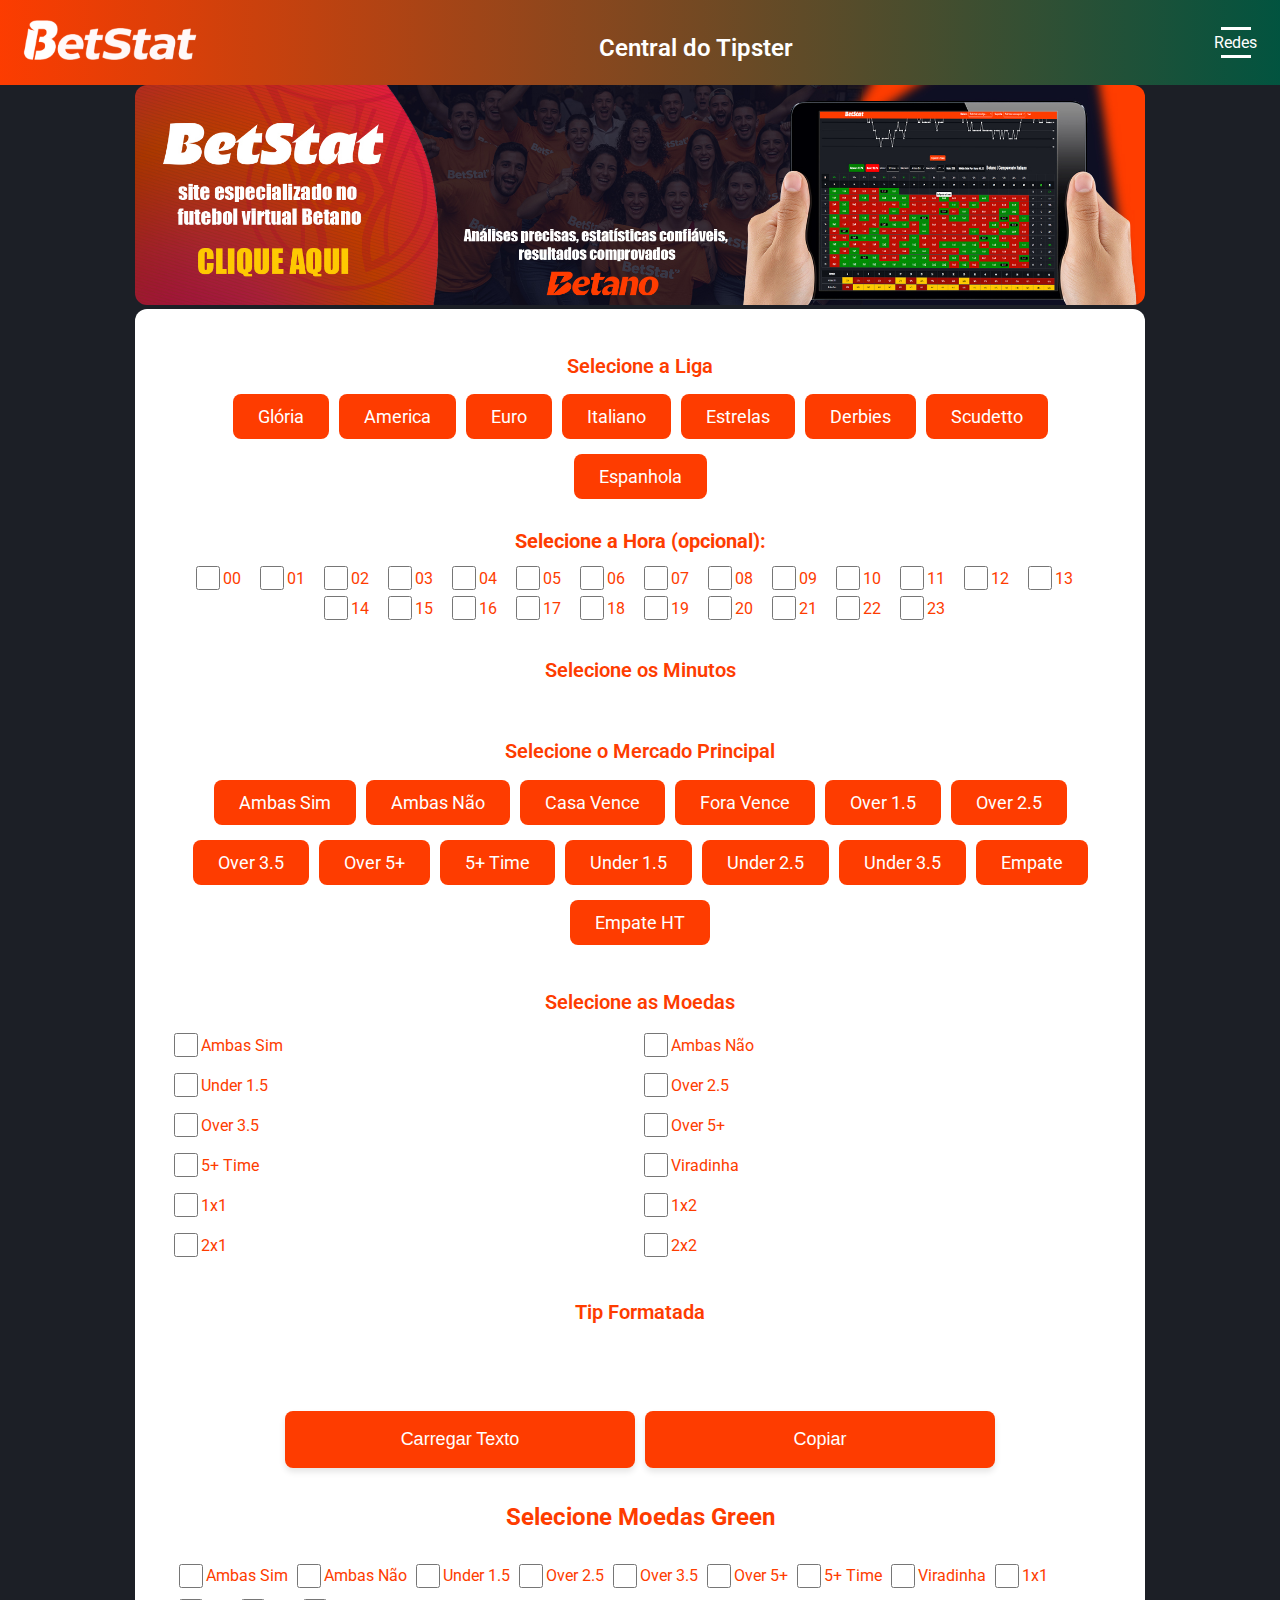
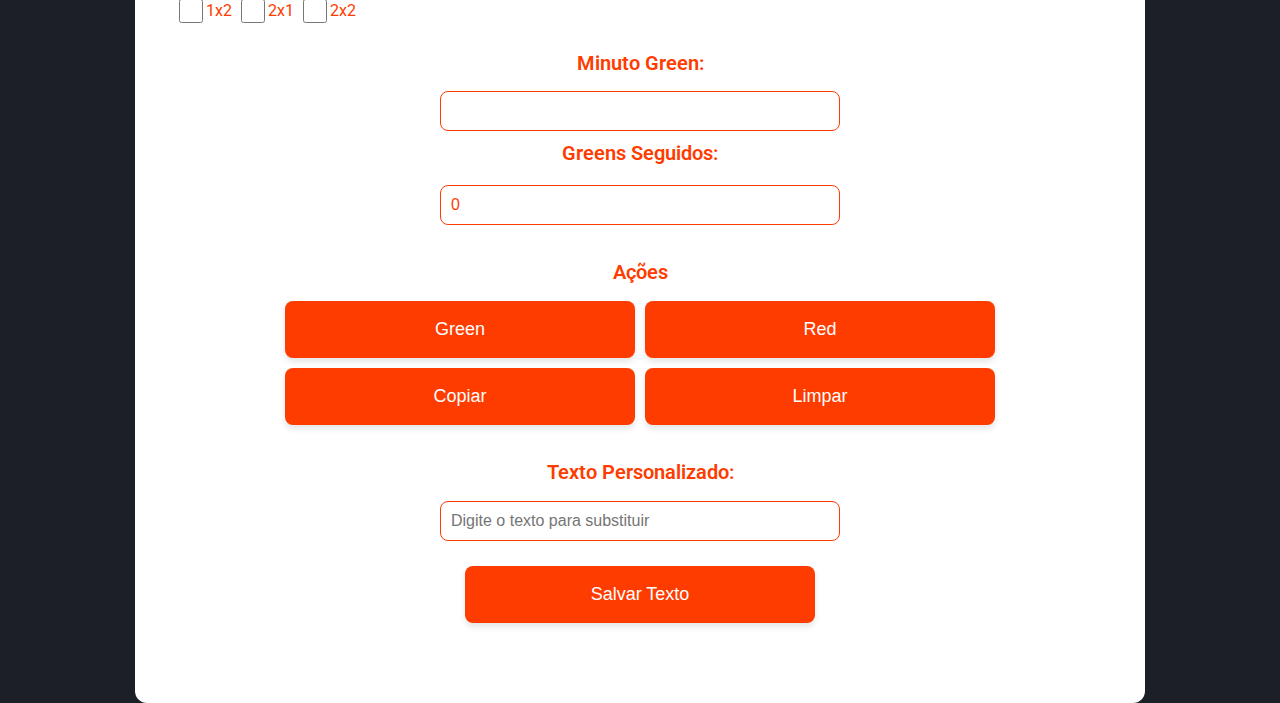
<file: index.html>
<!DOCTYPE html>
<html lang="pt-BR">
  <head>
    <meta charset="UTF-8" />
    <meta name="viewport" content="width=device-width, initial-scale=1.0" />
    <link
      rel="shortcut icon"
      href="img/favicon.ico"
      type="image/x-icon"
    />
    <link rel="stylesheet" href="style.css" />
    <link
      href="https://fonts.googleapis.com/css2?family=Roboto:wght@400;700&display=swap"
      rel="stylesheet"
    />
    <title>BetStat | Central do Tipster</title>
    <style>
      body {
        font-family: "Roboto", sans-serif;
      }

      .moedas-container {
        display: flex;
        flex-wrap: wrap; /* Permite que os itens quebrem para a linha seguinte, se necessário */
        gap: 5px; /* Espaçamento entre os checkboxes */
        padding: 10px;
        border: so;
      }

      label {
        display: flex; /* Para alinhar checkbox e texto */
        align-items: center; /* Alinha verticalmente */
      }
      #horas-container {
  display: flex;
  flex-direction: column; /* Alinha os elementos em coluna */
  align-items: center; /* Centraliza horizontalmente */
  margin: 20px 0; /* Margem em cima e embaixo do container */
}

#selecionar-hora {
  margin-bottom: 10px; /* Espaçamento embaixo do texto para separar das horas */
  font-weight: bold; /* Opcional: para deixar o texto em negrito */
}

#horas {
  display: flex;
  flex-wrap: wrap; /* Permite que as horas quebrem para a linha seguinte se necessário */
  justify-content: center; /* Centraliza horizontalmente as horas dentro do contêiner */
}

#horas label {
  margin-right: 15px; /* Espaçamento entre as horas */
}


    </style>
  </head>


  <body>
    <header>
      <div class="header-content">
        <img src="img/logo.png" alt="Logo" class="logo" />
        <h1>Central do Tipster</h1>
      </div>
      <nav>
        <div class="menu-toggle">Redes</div>
        <ul class="menu">
          <li><a href="https://www.youtube.com/@BetStatsite" target="_blank" rel="noopener">YouTube</a></li>
          <li><a href="https://t.me/sitebetstat" target="_blank" rel="noopener">Telegram</a></li>

        </ul>
      </nav>
    </header>
    
    <div class="blinking-img-container">
      <a href="https://www.betstat.site/payment.html" target="_blank">
        <img src="img/banner.jpg" alt="Imagem Exemplo">
      </a>
    </div>
    
    
    <div class="container">
      <div class="section">
        <h2>Selecione a Liga</h2>
        <div class="button-group">
          <label
            ><input type="radio" name="liga" value="Glória" /> Glória</label
          >
          <label><input type="radio" name="liga" value="America" /> America</label>
          <label><input type="radio" name="liga" value="Euro" /> Euro</label>
          <label
            ><input type="radio" name="liga" value="Italiano" /> Italiano</label
          >
          <label><input type="radio" name="liga" value="Estrelas" /> Estrelas</label>
          <label><input type="radio" name="liga" value="Derbies" /> Derbies</label>
          <label><input type="radio" name="liga" value="Scudetto" /> Scudetto</label>
          <label><input type="radio" name="liga" value="Espanhola" /> Espanhola</label>
        </div>
      </div>

<div id="horas-container">
  <span id="selecionar-hora">Selecione a Hora (opcional):</span>
  <div id="horas"></div>
</div>


      <div class="section">
        <h2>Selecione os Minutos</h2>
        <div id="minutos">
          <!-- Minutos serão inseridos aqui via JavaScript -->
        </div>
      </div>


      <div class="section">
        <h2>Selecione o Mercado Principal</h2>
        <div class="button-group">
          <label
            ><input type="radio" name="mercado" value="Ambas Sim" /> Ambas
            Sim</label
          >
          <label
            ><input type="radio" name="mercado" value="Ambas Não" /> Ambas
            Não</label
          >
          <label
            ><input type="radio" name="mercado" value="Casa Vence" /> Casa
            Vence</label
          >
          <label
            ><input type="radio" name="mercado" value="Fora Vence" /> Fora
            Vence</label
          >
          <label
            ><input type="radio" name="mercado" value="Over 1.5" /> Over
            1.5</label
          >
          <label
            ><input type="radio" name="mercado" value="Over 2.5" /> Over
            2.5</label
          >
          <label
            ><input type="radio" name="mercado" value="Over 3.5" /> Over
            3.5</label
          >
          <label
            ><input type="radio" name="mercado" value="Over 5+" /> Over
            5+</label
          >
          <label
            ><input type="radio" name="mercado" value="5+ Time" /> 5+
            Time</label
          >
          <label
            ><input type="radio" name="mercado" value="Under 1.5" /> Under
            1.5</label
          >
          <label
            ><input type="radio" name="mercado" value="Under 2.5" /> Under
            2.5</label
          >
          <label
            ><input type="radio" name="mercado" value="Under 3.5" /> Under
            3.5</label
          >
          <label
            ><input type="radio" name="mercado" value="Empate" /> Empate</label
          >
          <label
            ><input type="radio" name="mercado" value="Empate HT" /> Empate
            HT</label
          >
        </div>
      </div>

      <div class="section">
        <h2>Selecione as Moedas</h2>
        <div class="moedas">
          <label class="moeda"
            ><input type="checkbox" name="moeda" value="Ambas Sim" /> Ambas
            Sim</label
          >
          <label class="moeda"
            ><input type="checkbox" name="moeda" value="Ambas Não" /> Ambas
            Não</label
          >
          <label class="moeda"
            ><input type="checkbox" name="moeda" value="Under 1.5" /> Under
            1.5</label
          >
          <label class="moeda"
            ><input type="checkbox" name="moeda" value="Over 2.5" /> Over
            2.5</label
          >
          <label class="moeda"
            ><input type="checkbox" name="moeda" value="Over 3.5" /> Over
            3.5</label
          >
          <label class="moeda"
            ><input type="checkbox" name="moeda" value="Over 5+" /> Over
            5+</label
          >
          <label class="moeda"
            ><input type="checkbox" name="moeda" value="5+ Time" /> 5+
            Time</label
          >
          <label class="moeda"
            ><input type="checkbox" name="moeda" value="Viradinha" />
            Viradinha</label
          >
          <label class="moeda"
            ><input type="checkbox" name="moeda" value="1x1" /> 1x1</label
          >
          <label class="moeda"
            ><input type="checkbox" name="moeda" value="1x2" /> 1x2</label
          >
          <label class="moeda"
            ><input type="checkbox" name="moeda" value="2x1" /> 2x1</label
          >
          <label class="moeda"
            ><input type="checkbox" name="moeda" value="2x2" /> 2x2</label
          >
        </div>
      </div>

      <div class="section">
        <h2>Tip Formatada</h2>
        <div id="output"></div>
      </div>
      
      <div class="section">

        <div class="button-group">
          <button onclick="carregarTexto()">Carregar Texto</button>
          <button onclick="copiarTexto()">Copiar</button>
        </div>
      </div>

      <div id="moedas">
        <h2>Selecione Moedas Green</h2>
        <div class="moedas-container">
          <label><input type="checkbox" value="Ambas Sim" /> Ambas Sim</label>
          <label><input type="checkbox" value="Ambas Não" /> Ambas Não</label>
          <label><input type="checkbox" value="Under 1.5" /> Under 1.5</label>
          <label><input type="checkbox" value="Over 2.5" /> Over 2.5</label>
          <label><input type="checkbox" value="Over 3.5" /> Over 3.5</label>
          <label><input type="checkbox" value="Over 5+" /> Over 5+</label>
          <label><input type="checkbox" value="5+ Time" /> 5+ Time</label>
          <label><input type="checkbox" value="Viradinha" /> Viradinha</label>
          <label><input type="checkbox" value="1x1" /> 1x1</label>
          <label><input type="checkbox" value="1x2" /> 1x2</label>
          <label><input type="checkbox" value="2x1" /> 2x1</label>
          <label><input type="checkbox" value="2x2" /> 2x2</label>
        </div>
      </div>

      <div class="section">
        <h2>Minuto Green:</h2>
        <div class="form-group">
          <input type="text" id="minuto-green" />
          <h2 class="margin-top" for="quantidade-greens">Greens Seguidos:</h2>
          <input type="number" id="quantidade-greens" min="0" value="0" class="margin-top">
          
        </div>
        

        <div class="section">
          <h2>Ações</h2>
          <div class="button-group">
            <button onclick="adicionarGreen()">Green</button>
            <button onclick="adicionarRed()">Red</button>
            <button onclick="copiarTexto()">Copiar</button>
            <button onclick="limpar()">Limpar</button>
          </div>
        </div>

        <h2>Texto Personalizado:</h2>
        <div class="form-group">
          <input
            type="text"
            id="texto-personalizado"
            placeholder="Digite o texto para substituir"
          />
        </div>

        <div class="section">
          <div class="button-group">
            <button onclick="salvarTexto()">Salvar Texto</button>
          </div>
        </div>

        
      </div>
    </div>

    <script>

    </script>
    <script src="script.js"></script>
  </body>
</html>
</file>
<file: style.css>
:root {
  --cor-principal: #fe3c00;
  --cor-fundo: #1c1f26;
  --cor-branco: #ffffff;
}

body {
  font-family: "Roboto", sans-serif;
  background-color: var(--cor-fundo);
  color: var(--cor-principal);
  margin: 0;
  padding: 0;
  display: flex;
  flex-direction: column;
  align-items: center;
  min-height: 100vh;
  box-sizing: border-box;
}

.moedas {
  display: flex;
  flex-wrap: wrap;
  gap: 10px;
}



.moeda {
  width: calc(50% - 10px);
  box-sizing: border-box;
}

header {
  width: 100%;
  background: linear-gradient(to right, #fe3c00, #005440);
  color: var(--cor-branco);
  padding: 10px;
  position: fixed;
  top: 0;
  left: 0;
  z-index: 1000;
  display: flex;
  justify-content: center;
  align-items: center;
}

.header-content {
  display: flex;
  align-items: center;
  width: 100%;
  justify-content: space-between;
  max-width: 1200px;
}

.logo {
  max-width: 120px;
  margin-bottom: 5px;
}

.container {
  max-width: 950px;
  width: 100%;
  padding: 30px;
  background: var(--cor-branco);
  border-radius: 12px;
  font-size: 16px;
  
  margin-bottom: 70px;
  position: relative;
}

h1 {
  text-align: center;
  margin-bottom: 20px;
  color: var(--cor-principal);
  font-size: 24px;
  font-weight: 600;
}

.form-group {
  margin-bottom: 20px;
}

.form-group label {
  display: block;
  margin-bottom: 5px;
  color: var(--cor-principal);
  font-weight: 600;
}

.form-group input[type="text"],
.form-group input[type="number"] {
  width: calc(100% - 22px);
  padding: 10px;
  border: 1px solid var(--cor-principal);
  border-radius: 8px;
  font-size: 16px;
  background-color: var(--cor-branco);
  color: var(--cor-principal);
}

.form-group button {
  background: var(--cor-principal);
  color: var(--cor-branco);
  padding: 12px 25px;
  border: none;
  border-radius: 8px;
  cursor: pointer;
  font-size: 16px;
  transition: background 0.3s, transform 0.3s;
}

.form-group button:hover {
  background: #fe3c00;
  transform: scale(1.05);
}

.result {
  margin-top: 20px;
  padding: 20px;
  background: var(--cor-branco);
  border-radius: 8px;
  font-size: 16px;
  line-height: 1.5;
  box-shadow: 0 2px 4px #fe3c00;
}

.button-group {
  display: flex;
  justify-content: center;
  gap: 10px;
  flex-wrap: wrap;
}

.button-group button {
  padding: 10px 20px;
  background: var(--cor-principal);
  color: var(--cor-branco);
  border: none;
  border-radius: 8px;
  cursor: pointer;
  font-size: 16px;
  transition: background 0.3s, transform 0.3s;
}
.bonus-container {
  display: flex;
  flex-wrap: wrap; /* Permite que os itens quebrem para a próxima linha se necessário */
  gap: 10px; /* Espaçamento entre os boxes */
  justify-content: center; /* Centraliza os itens */
}

.bonus-box {
  width: calc(50% - 10px); /* Cada box ocupará metade da largura menos o espaço do gap */
  box-sizing: border-box; /* Inclui padding e border no cálculo da largura */
}

.bonus-box label {
  display: block; /* Faz o rótulo ocupar uma linha inteira */
  margin-bottom: 5px; /* Espaçamento abaixo do rótulo */
}

.bonus-box input[type="number"] {
  width: 100%; /* O campo de entrada ocupa toda a largura do box */
  padding: 10px; /* Espaçamento interno */
  border: 1px solid var(--cor-principal); /* Borda */
  border-radius: 8px; /* Bordas arredondadas */
  box-sizing: border-box; /* Inclui padding e border no cálculo da largura */
}

.button-group button:hover {
  background: #fe3c00;
  transform: scale(1.05);
}

.historico {
  margin-top: 30px;
  padding: 20px;
  background: var(--cor-branco);
  border-radius: 8px;
  box-shadow: 0 2px 4px rgba(0, 0, 0, 0.1);
  max-height: 300px;
  overflow-y: auto;
}

.section {
  margin-bottom: 20px;
  padding: 5px;
  border-radius: 8px;
}

.section h2 {
  margin-top: 0;
  color: var(--cor-principal);
  font-size: 20px;
  font-weight: 600;
}

.button-group label,
.button-group button {
  display: flex;
  align-items: center;
  justify-content: center;
  background: var(--cor-principal);
  color: var(--cor-branco);
  padding: 12px 25px;
  border-radius: 8px;
  cursor: pointer;
  font-size: 16px;
  transition: background 0.3s, transform 0.3s;
  text-align: center;
}

nav ul {
  list-style: none;
  margin: 20px;
  padding: 0;
  display: flex;
  gap: 5px;
}

nav ul li a {
  text-decoration: none;
  color: white;
  font-size: 16px;
  font-weight: bold;
  padding: 10px 20px;
  border: 2px solid transparent;
  transition: all 0.3s ease;
  border-radius: 5px;
}


.button-group input[type="radio"] {
  display: none;
}

.button-group label:hover,
.button-group button:hover {
  background: #fe3c00;
  transform: scale(1.05);
}

#minutos {
  display: flex;
  flex-wrap: wrap;
  gap: 10px;
  justify-content: center;
}

#minutos label {
  background: var(--cor-principal);
  border-radius: 8px;
  padding: 12px;
  cursor: pointer;
  font-size: 16px;
  color: var(--cor-branco);
  display: flex;
  align-items: center;
  gap: 5px;
  transition: background 0.3s;
}

#minutos input[type="checkbox"] {
  accent-color: var(--cor-principal);
  background-color: #fff;
  border: 1px solid var(--cor-principal);
  border-radius: 4px;
}

#minutos input[type="checkbox"]:checked + label {
  background: var(--cor-principal);
}

#output {
  padding: 20px;
  background: var(--cor-branco);
  border-radius: 8px;
  white-space: pre-wrap;
  font-size: 16px;
  line-height: 1.5;
}

#output a {
  color: var(--cor-principal);
  text-decoration: none;
}

#output a:hover {
  text-decoration: underline;
}

#minuto-green {
  border: 1px solid var(--cor-principal);
  border-radius: 8px;
  font-size: 16px;
  width: calc(100% - 22px);
  background-color: var(--cor-branco);
  color: var(--cor-principal);
}

/* Media Queries */
@media (max-width: 768px) {
  .container {
    padding: 20px;
    margin-top: 80px;
    margin-bottom: 40px;
    margin-left: 10px;
    margin-right: 10px;
  }

  header {
    padding: 10px;
  }

  .header-content {
    padding: 0 10px;
  }

  .logo {
    max-width: 70px; /* Reduzido para telas menores */
  }

  .button-group label,
  .button-group button {
    padding: 10px 15px; /* Aumentado para facilidade de toque */
  }

  .form-group input[type="text"],
  .form-group input[type="number"] {
    width: 100%; /* Garantir que ocupe 100% da largura */
  }

  .moedas .moeda {
    width: 100%; /* Mudar para 100% em telas menores */
  }
}

@media (max-width: 480px) {
  h1 {
    font-size: 18px; /* Reduzido para melhor legibilidade */
  }

  .button-group button,
  .button-group label {
    font-size: 12px; /* Reduzido para telas muito pequenas */
    padding: 8px 10px; /* Ajustado para melhor proporção */
  }

  .container {
    margin-top: 0px;
    margin-bottom: 30px;
  }
}



.banner-img {
  width: 100%;
  height: auto;
  display: block;
  margin: 0 auto;
}

@media (max-width: 600px) {
  #banner-propaganda {
    width: 90%;
    padding: 10px;
  }

  #fechar-banner {
    padding: 3px 7px;
  }
}

.botao-container {
  text-align: center;
  margin-top: 20px;
}

.botao-link {
  display: inline-block;
  background-color: var(--cor-principal);
  color: var(--cor-branco);
  text-decoration: none;
  padding: 10px 20px;
  border-radius: 5px;
  font-weight: bold;
  transition: background-color 0.3s ease;
}

.botao-link:hover {
  background-color: #882102;
  color: var(--cor-principal);
}

/* Aumentar o tamanho das checkboxes */
input[type="checkbox"] {
  width: 24px; /* Ajustado para um tamanho melhor */
  height: 24px; /* Ajustado para um tamanho melhor */
  cursor: pointer; /* Muda o cursor ao passar sobre a checkbox */
  accent-color: #fe3c00; /* Altere para a cor desejada */
}

/* Para estilizar o rótulo e manter o alinhamento */
label {
  display: flex;
  align-items: center; /* Alinha o texto verticalmente com a checkbox */
}
h1, h2, h3 {
  text-align: center; /* Centraliza o texto */
  padding-top: 10px; /* Espaçamento acima do título */
  margin-top: 20px; /* Espaçamento antes da linha */
}

.footer {
  max-width: 100%; /* Largura máxima */
  text-align: center; /* Centraliza o texto */
  padding: 5px; /* Espaçamento interno */
color: #fe3c00;
  margin-top: 50px;
  margin: 0 auto; /* Centraliza o footer */
  margin-top: 20px;
}

header {
  position: relative; /* Permite que o conteúdo seja posicionado em relação ao cabeçalho */
  z-index: 1000; /* Garante que o cabeçalho fique acima do conteúdo */
}

.header-content {
  display: flex;
  align-items: center;
  justify-content: space-between;
  width: 100%;
  padding: 10px; /* Adiciona um pouco de espaçamento */
}

.header-content h1 {
  flex-grow: 1;
  text-align: center;
  color: var(--cor-branco);
  margin: 0;
}

.logo {
  max-width: 200px; /* Tamanho máximo da logo */
}

/* Navegação */
nav {
  text-align: center; /* Centraliza os links */
}

nav ul {
  list-style: none; /* Remove o marcador padrão */
  padding: 0; /* Remove padding */
  margin: 0; /* Remove margin */
  display: flex; /* Flex para alinhar horizontalmente */
  justify-content: center; /* Centraliza os itens */
}

nav ul li {
  margin: 0 10px; /* Espaçamento horizontal entre os links */
}

/* Adicionando espaçamento acima do conteúdo */
.content {
  margin-top: 120px; /* Ajuste de acordo com a altura do cabeçalho */
}

/* Media Queries para dispositivos móveis */
@media (max-width: 768px) {
  .header-content {
    flex-direction: column; /* Muda para coluna em telas menores */
    align-items: center; /* Centraliza os itens */
  }

  .logo {
    margin-bottom: 10px; /* Espaçamento abaixo da logo */
  }

  nav ul {
    flex-direction: row; /* Mantém os links em linha */
    flex-wrap: wrap; /* Permite quebra de linha se necessário */
    margin-top: 10px; /* Espaçamento acima dos links */
  }

  nav ul li {
    margin: 0 5px; /* Espaçamento ajustado entre os links */
  }
}
.form-group {
  display: flex; /* Ativa o modelo flexível */
  flex-direction: column; /* Alinha os itens em coluna */
  align-items: center; /* Centraliza horizontalmente */
  margin-bottom: 20px; /* Espaçamento entre os grupos de inputs */
}

.form-group input[type="text"],
.form-group input[type="number"],
.form-group button {
  width: 100%; /* Faz com que todos ocupem 100% do espaço disponível */
  max-width: 400px; /* Tamanho máximo */
  padding: 10px;
  border: 1px solid var(--cor-principal);
  border-radius: 8px;
  font-size: 16px;
  background-color: var(--cor-branco);
  color: var(--cor-principal);
  box-sizing: border-box; /* Inclui padding e border no cálculo da largura */
}
@media (max-width: 768px) {
  .moedas {
    display: flex;
    flex-wrap: wrap; /* Permite que os itens quebrem para a próxima linha se necessário */
    justify-content: center; /* Centraliza os itens */
  }
  
  .moeda {
    flex: 1 1 45%; /* Faz com que cada item ocupe 45% da largura, podendo ajustar conforme necessário */
    margin: 5px; /* Adiciona espaçamento entre os itens */
  }
}


/* Media Query para telas pequenas */
@media (max-width: 480px) {
  #banner-propaganda {
    padding: 8px; /* Reduzir padding */
    max-width: 85%; /* Aumentar um pouco a largura máxima */
    margin: 0 auto; /* Centraliza horizontalmente */
    margin-right: 15px; /* Ajustar margem para a direita */
  }

  h2 {
    font-size: 14px; /* Reduzir o tamanho do título */
    text-align: center; /* Centraliza o título */
  }

  p {
    font-size: 10px; /* Reduzir o tamanho do texto */
    text-align: center; /* Centraliza o texto */
  }

  .botao-link {
    padding: 5px 10px; /* Ajustar o padding do botão */
    text-align: center; /* Centraliza o botão */
  }
}
/* Tamanho unificado para todos os botões em todas as telas */
button,
.button-group button,
.form-group button {
  padding: 18px 36px; /* Tamanho uniforme dos botões */
  font-size: 18px; /* Tamanho unificado da fonte */
  width: 100%; /* Faz os botões ocuparem toda a largura disponível */
  max-width: 350px; /* Limita a largura máxima dos botões */
  border-radius: 8px; /* Adiciona bordas arredondadas para uma aparência suave */
  box-shadow: 0 4px 6px rgba(0, 0, 0, 0.1); /* Sombra sutil para realce */
  transition: all 0.3s ease; /* Transição suave ao interagir */
}

button:hover,
.button-group button:hover,
.form-group button:hover {
   /* Efeito de destaque ao passar o mouse */
  transform: scale(1.05); /* Pequeno efeito de aumento ao passar o mouse */
}

/* Estilização dos rótulos dentro de .button-group e .form-group */
.button-group label,
.form-group label {
  font-size: 18px; /* Tamanho unificado dos rótulos */
  margin-bottom: 5px;
  display: block; /* Faz o rótulo ocupar uma linha inteira */
}

/* Para telas até 768px */
@media (max-width: 768px) {
  button,
  .button-group button,
  .form-group button {
    padding: 16px 32px; /* Ajuste do padding para dispositivos médios */
    font-size: 16px; /* Ajusta o tamanho da fonte */
  }

  .button-group label,
  .form-group label {
    font-size: 16px; /* Ajuste do tamanho dos rótulos */
  }
}

/* Para telas até 480px */
@media (max-width: 480px) {
  button,
  .button-group button,
  .form-group button {
    padding: 14px 28px; /* Padding mais compacto para dispositivos pequenos */
    font-size: 14px; /* Ajuste do tamanho da fonte */
  }

  .button-group label,
  .form-group label {
    font-size: 14px; /* Ajuste do tamanho dos rótulos */
  }
}


nav {
  display: flex; /* Usa flexbox para alinhar a logo e o menu */
  justify-content: center; /* Centraliza o conteúdo horizontalmente */
  align-items: center; /* Alinha verticalmente */
  position: relative; /* Para posicionar o menu */
  margin: 0 20px; /* Margem nas laterais para evitar corte */
}

nav .logo {
  margin-right: 20px; /* Espaço entre a logo e o menu */
  color: #fff; /* Ajuste a cor conforme necessário */
}

nav .menu-toggle {
  margin: 3px; /* Espaçamento vertical entre as linhas */
  transition: transform 0.3s ease; /* Transição suave */
  cursor: pointer; /* Cursor de pointer ao passar o mouse */
}

/* Criação das linhas antes e depois */
nav .menu-toggle:before,
nav .menu-toggle:after {
  content: ""; /* Cria linhas antes e depois */
  display: block;
  width: 30px; /* Largura das linhas */
  height: 3px; /* Espessura das linhas */
  background-color: #fff; /* Cor das linhas brancas */
  margin: 3px auto; /* Espaçamento entre as linhas */
  transition: transform 0.3s ease; /* Transição suave */
}

/* Exibição do menu */
nav ul {
  list-style: none; /* Remove o marcador padrão */
  padding: 0; /* Remove padding */
  margin: 0; /* Remove margin */
  display: none; /* Esconde o menu por padrão */
  flex-direction: column; /* Direção vertical do menu */
  opacity: 0; /* Começa invisível */
  transition: opacity 0.3s ease, transform 0.3s ease; /* Transição suave */
  transform: translateY(-10px); /* Mover um pouco para cima */
}

nav ul.active {
  display: flex; /* Mostra o menu quando ativo */
  opacity: 1; /* Torna o menu visível */
  transform: translateY(0); /* Reseta o movimento */
}

nav ul li {
  margin: 5px 0; /* Espaçamento vertical entre os links */
}

/* Adicionando espaço acima do primeiro link */
nav ul li:first-child {
  margin-top: 20px; /* Ajuste o valor conforme necessário */
}

/* Media Queries para dispositivos móveis */
@media (max-width: 768px) {
  nav {
    flex-direction: column; /* Coloca logo e menu em coluna */
    align-items: flex-start; /* Alinha à esquerda */
  }

  nav ul {
    width: 100%; /* Largura total do menu */
    margin: 0; /* Remove margin */
    padding: 0 20px; /* Adiciona padding nas laterais */
  }

  nav .menu-toggle {
    align-self: flex-end; /* Alinha o botão de menu à direita */
  }
}

/* Animação para o toggle */
nav .menu-toggle.open {
  transform: rotate(45deg); /* Rotaciona a linha principal */
}

nav .menu-toggle.open:before {
  transform: rotate(90deg); /* Rotaciona a linha de cima */
}

nav .menu-toggle.open:after {
  transform: rotate(90deg); /* Rotaciona a linha de baixo */
}



html, body {
  margin: 0;
  margin-top: 0;
  padding-bottom: 0; /* Aumenta o espaço na parte de baixo */
  height: 100%;
}

.blinking-img-container {
  display: flex;
  justify-content: center;
  align-items: center;
  height: calc(100vh - 40px); /* Subtrai o padding-bottom da altura total da viewport */
}

.blinking-img-container img {
  max-width: 1010px;
  border-radius: 12px;
  width: 100%;
  object-fit: cover; /* Mantém a imagem coberta sem distorção */
  /* Removendo a máscara */
}

.margin-top {
  margin-top: 20px; /* Ajuste o valor conforme necessário */
  margin-bottom: 0;
}

span {
  font-size: 20px;
}
</file>
